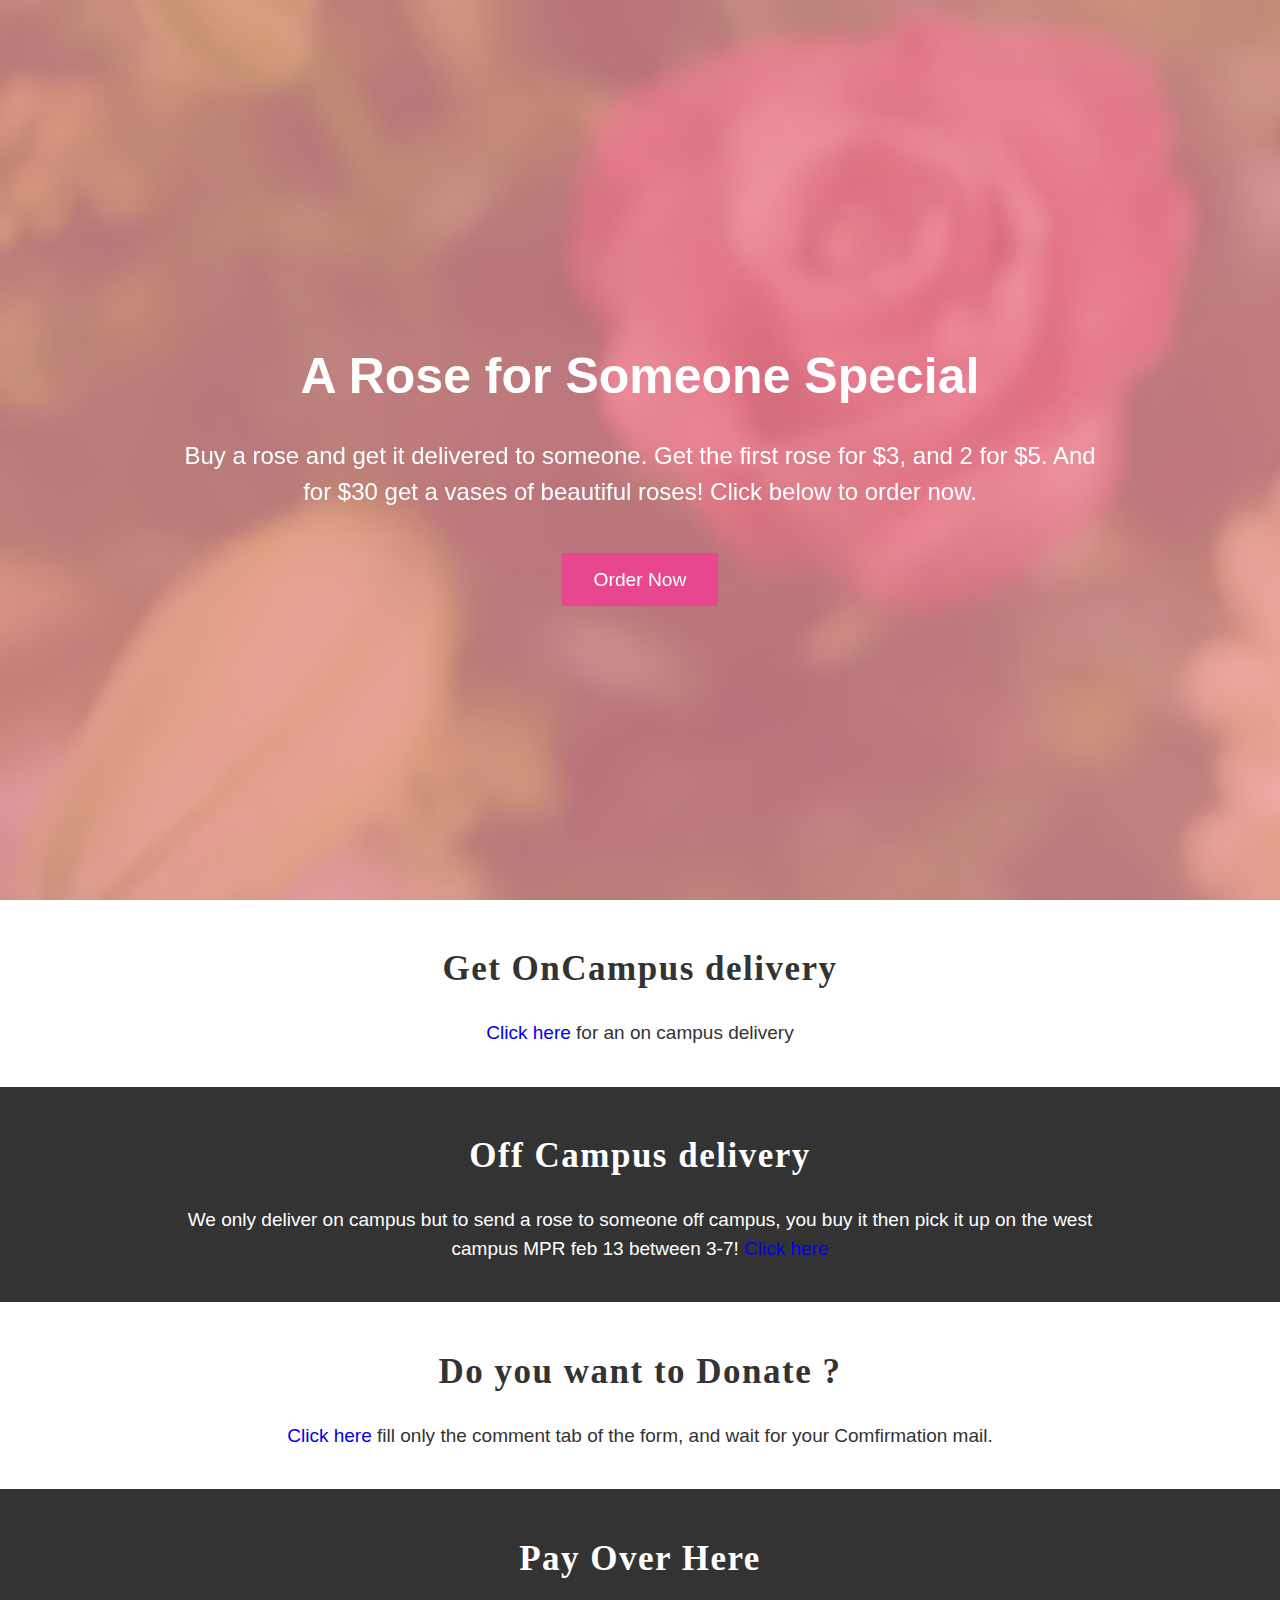
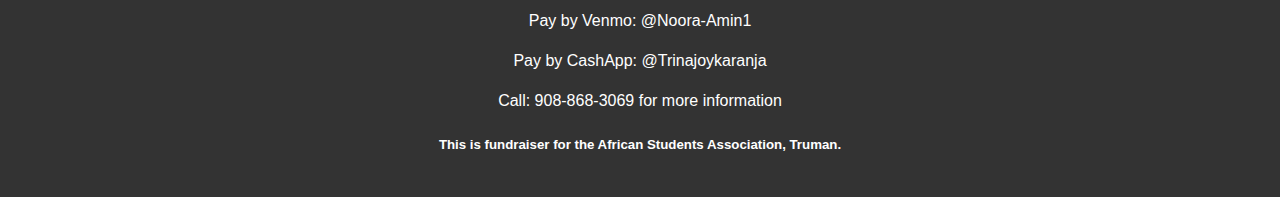
<file: index.html>
<!DOCTYPE html>
<html lang="en">

<head>
    <meta charset="UTF-8">
    <meta name="viewport" content="width=device-width, initial-scale=1.0">
    <meta http-equiv="X-UA-Compatible" content="ie=edge">

    <link rel="stylesheet" href="style.css">

    <link href="https://fonts.googleapis.com/css?family=Beth+Ellen&display=swap" rel="stylesheet">

    <title>Roses</title>
</head>


<body>
    <header class="v-header container">
        <div class="fullscreen-video-wrap">
            <video autoplay loop muted>
                <source src="rose02.mp4" type="video/mp4">
                <source src="rose02.webm" type="video/ogg">
                Your browser does not support the video tag.
            </video>
        </div>

        <div class="header-overlay"></div>

        <div class="header-content">
            <h1>A Rose for Someone Special </h1>
            <p>
                Buy a rose and get it delivered to someone.
                Get the first rose for $3, and 2 for $5.
                And for $30 get a vases of beautiful roses!
                Click below to order now.
            </p>

            <a href="second-ramak.html" class="btn">Order Now</a>
        </div>

    </header>

    <a href="second-ramak.html"> </a>
    <section class="section section-A">
        <div class="container">
            <h1 class="font">Get OnCampus delivery</h1>
            <p class="size">
                <a class="link" href="second-ramak.html"> Click here </a> for an on campus delivery
            </p>
        </div>
    </section>


    <a href="second-ramak.html"> </a>
    <section class="section section-B">
        <div class="container">
            <h1 class="font">Off Campus delivery</h1>
            <p class="size">
                We only deliver on campus but to send a rose to
                someone off campus,
                you buy it then pick it up on the west campus
                MPR feb 13 between 3-7!
                <a class="link" href="second-ramak.html"> Click here </a>
            </p>
        </div>
    </section>




    <a href="second-ramak.html"> </a>
    <section class="section section-A">
        <div class="container">
            <h1 class="font">Do you want to Donate ?</h1>
            <p class="size">
                <a class="link" href="second-ramak.html"> Click here </a> fill only the comment tab
                of the form, and wait for your Comfirmation mail.
            </p>
        </div>
    </section>


    <a href="second-ramak.html"> </a>
    <section class="section section-B">
        <div class="container">
            <h1 class="font">Pay Over Here</h1>
            <p>
                Pay by Venmo: @Noora-Amin1
            </p>

            <p>
                Pay by CashApp: @Trinajoykaranja
            </p>

            <p> Call: 908-868-3069 for more information </p>
            <p>
                <h5>This is fundraiser for the African Students Association, Truman. </h5>
            </p>
        </div>
    </section>





    <!--     <script src="jquery.slim.min.js"></script>

    <script src="popper.min.js"></script>

    <script src="bootstrap.min.js"></script> -->
</body>

</html>
</file>
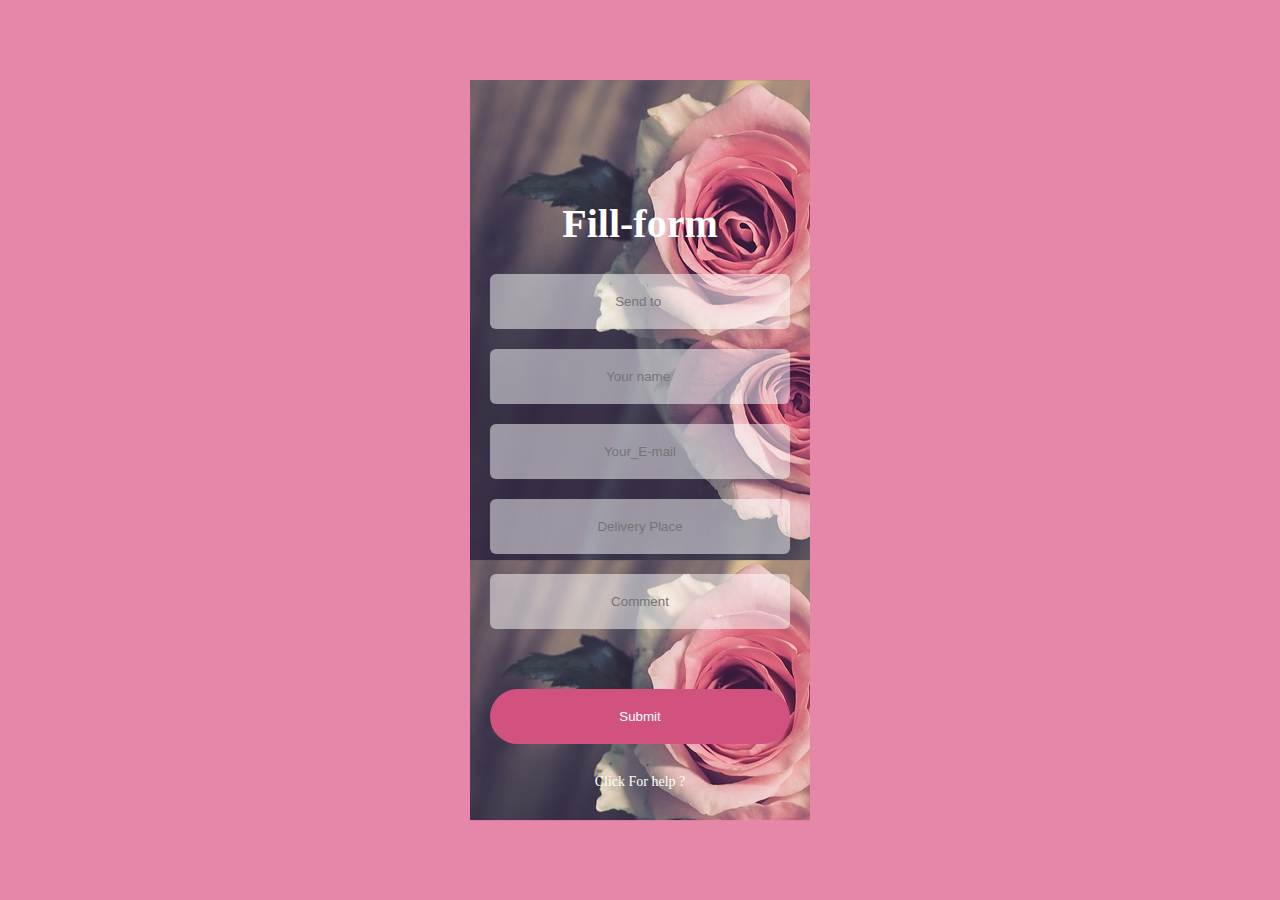
<file: second_index.html>
<!DOCTYPE html>
<html lang="en">
<head>
    <meta charset="UTF-8">
    <meta name="viewport" content="width=device-width, initial-scale=1.0">
    <meta http-equiv="X-UA-Compatible" content="ie=edge">
    <link rel="stylesheet" href="file.css">
    <title>Docume</title>
</head>
<body>
    <div class="fill-form">
        <form class="contact_form" action="contact.php" method="POST">
            <h1>Fill-form</h1>
            <input type="text" name="send_to" placeholder="Send to " class="txtb">
            <input type="text" name="send_t" placeholder="Your name " class="txtb">
            <input type="email" name="e-mail" placeholder="Your_E-mail" class="txtb">
            <input type="text" name="delivery" placeholder="Delivery Place" class="txtb">
            <input type="text" name="comment" placeholder="Comment" class="txtb">
            <input type="submit" name="submit" value="Submit" class="send-btn" >
            <div class="success"> <?= $success ; ?> </div>
        </form>
        
        <a href="#">Click For help ? </a>

    </div>
</body>
</html>
</file>
<file: style.css>
* {
    box-sizing: border-box;
}

body {

    margin: 0;
    font-family: 'Segoe UI', Tahoma, Geneva, Verdana, sans-serif;
    font-size: 1rem;
    line-height: 1.5;
    color: #333;
    overflow-x: hidden;

}

a:link {
    text-decoration: none;
}

.v-header {

    height: 100vh;
    display: flex;
    align-items: center;
    color: #fff;

}

.container {

    max-width: 960px;
    padding-left: 1rem;
    padding-right: 1rem;
    margin: auto;
    text-align: center;
}

.fullscreen-video-wrap {

    position: absolute;
    top: 0;
    left: 0;
    width: 100%;
    height: 100vh;
    overflow: hidden;
}


.fullscreen-video-wrap video {
    min-width: 100%;
    min-height: 100%
}

.header-overlay {
    height: 100vh;
    width: 100vw;
    position: absolute;
    top: 0;
    left: 0;
    z-index: 1;
    background: #f0909b;
    opacity: 0.75;
}

.header-content {
    z-index: 2;
}

.header-content h1 {
    font-size: 50px;
    margin-bottom: 0;
}

.header-content p {
    font-size: 1.5rem;
    display: block;
    padding-bottom: 2rem;
    text-decoration: none;
}

.section {
    padding: 20px 0;
}

.section-B {
    background: #333;
    color: #fff;

}

.btn {
    background: #e8468d;
    color: #fff;
    font-size: 1.2rem;
    padding: 1rem 2rem;
    text-decoration: none;

}

.font {
    font-family: 'Merriweather', serif;
    letter-spacing: 1.5px;
    font-size: 35px;
}

.link:visited {
    color: rgb(185, 97, 149);
}

.size {
    font-size: 19px;
}
</file>
<file: file.css>
body{
    margin: 0;
    padding: 0;
    background: #e686a8;
}

.fill-form{
    width: 300px;
    padding: 20px;
    text-align: center;
    background: url(now02.jpg);
    position: absolute;
    top: 50%;
    left: 50%;
    transform: translate(-50%, -50%);
    overflow: hidden;
        
}

.fill-form h1{
    margin-top: 100px;
    font-family: 'Permanent Marker', cursive;
    color: #fff;
    font-size: 40px;

}

.fill-form input{
    display: block;
    width: 100%;
    padding: 0 16px;
    height: 55px;
    text-align: center;
    box-sizing: border-box;
    outline: none;
    border: none;
    font-family: "montserrat", sans-serif;
}


.txtb{
    margin: 20px 0;
    background: rgba(255,255,255,.5);
    border-radius: 6px;

}


.send-btn{
    margin-top: 60px; 
    margin-bottom: 20px;
    background: #d2527f;
    color: #fff;
    border-radius: 44px;
}

.send-btn:hover{
    transform: scale(0.96);
}

.fill-form a{
    text-decoration: none;
    color: #fff;
    font-size: 14px;
    padding: 10px;
    transition: 0.8s;
    display: block;
}

.fill-form a:hover{
    background: rgba(0,0,0,.3)
}
</file>
